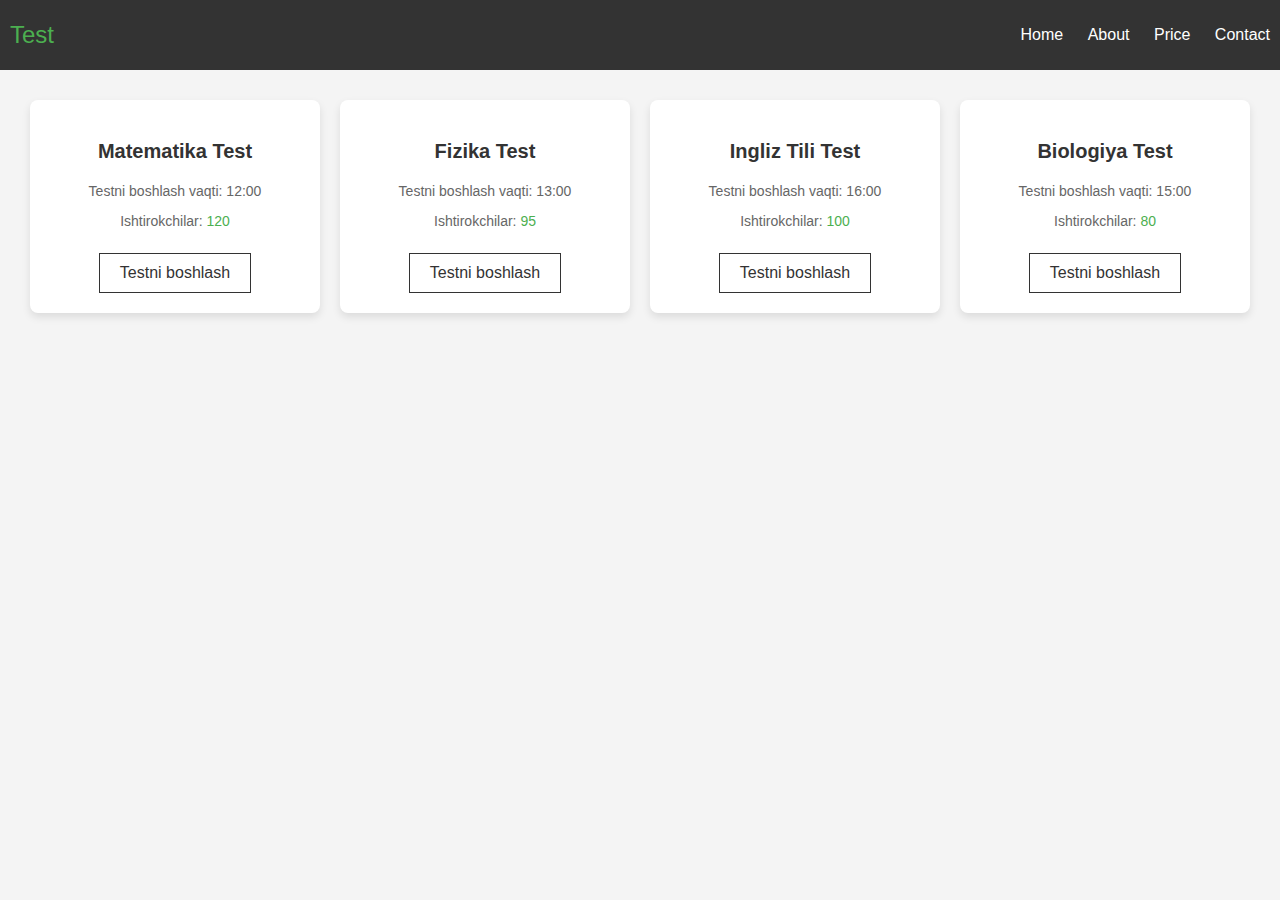
<file: index.html>
<!DOCTYPE html>
<html lang="en">
<head>
    <meta charset="UTF-8">
    <meta name="viewport" content="width=device-width, initial-scale=1.0">
    <title>Test Sayti</title>
    <link rel="stylesheet" href="style.css">
</head>
<body>
    
    <nav class="navbar">
        <span class="logo">Test</span>
        <ul class="nav-links">
            <li><a href="#">Home</a></li>
            <li><a href="#">About</a></li>
            <li><a href="#">Price</a></li>
            <li><a href="#">Contact</a></li>
        </ul>
    </nav>

    <div class="cards-container">
        <div class="card">
            <h3>Matematika Test</h3>
            <p class="card-info">Testni boshlash vaqti: <span class="time">12:00</span></p>
            <p class="participants">Ishtirokchilar: <span class="green">120</span></p>
            <a href="test-mathematics.html" class="start-button">Testni boshlash</a>
        </div>
        <div class="card">
            <h3>Fizika Test</h3>
            <p class="card-info">Testni boshlash vaqti: <span class="time">13:00</span></p>
            <p class="participants">Ishtirokchilar: <span class="green">95</span></p>
            <a href="fizika-test.html" class="start-button">Testni boshlash</a>
        </div>
        <div class="card">
            <h3>Ingliz Tili Test</h3>
            <p class="card-info">Testni boshlash vaqti: <span class="time">16:00</span></p>
            <p class="participants">Ishtirokchilar: <span class="green">100</span></p>
            <a href="test-english.html" class="start-button">Testni boshlash</a>
        </div>
        <div class="card">
            <h3>Biologiya Test</h3>
            <p class="card-info">Testni boshlash vaqti: <span class="time">15:00</span></p>
            <p class="participants">Ishtirokchilar: <span class="green">80</span></p>
            <a href="test-biology.html" class="start-button">Testni boshlash</a>
        </div>
    </div>

    <script src="script.js"></script>
    
</body>
</html>
</file>
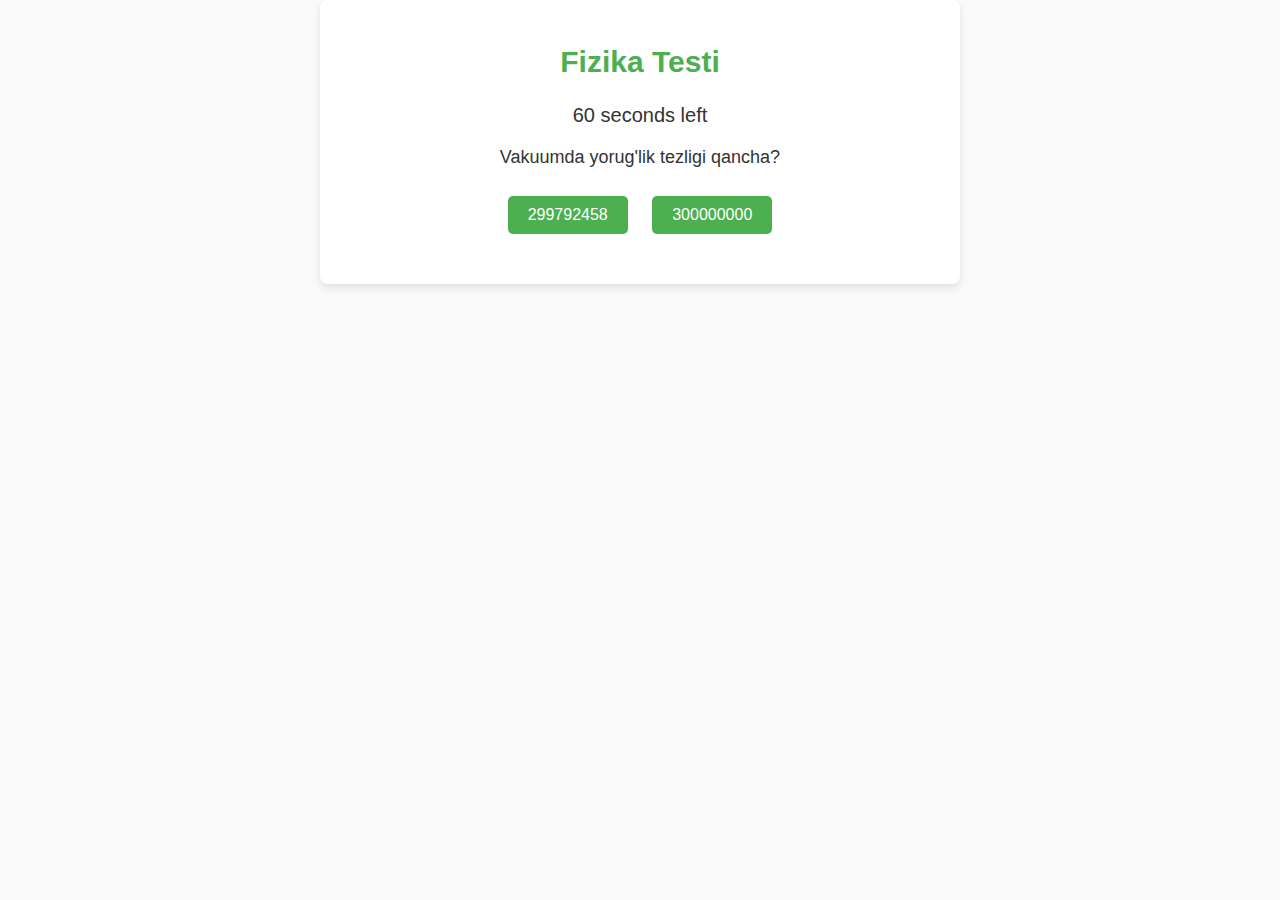
<file: fizika-test.html>
<!DOCTYPE html>
<html lang="en">
<head>
    <meta charset="UTF-8">
    <meta name="viewport" content="width=device-width, initial-scale=1.0">
    <title>Fizika Testi</title>
    <link rel="stylesheet" href="./hamma-test.css">
</head>
<body>
    <div class="test-container">
        <h2>Fizika Testi</h2>
        <p id="timer">60 seconds left</p>

        <div id="question-container" class="question-container">
            <p id="question-text">Savolni kuting...</p>
            <button class="answer" onclick="checkAnswer(0)">0</button>
            <button class="answer" onclick="checkAnswer(0)">0</button>
        </div>
        <p id="message"></p>
        <p id="result"></p>

        <div id="confetti-container" class="confetti-container"></div>

    </div>

    <script src="fizika.js"></script>
</body>
</html>
</file>
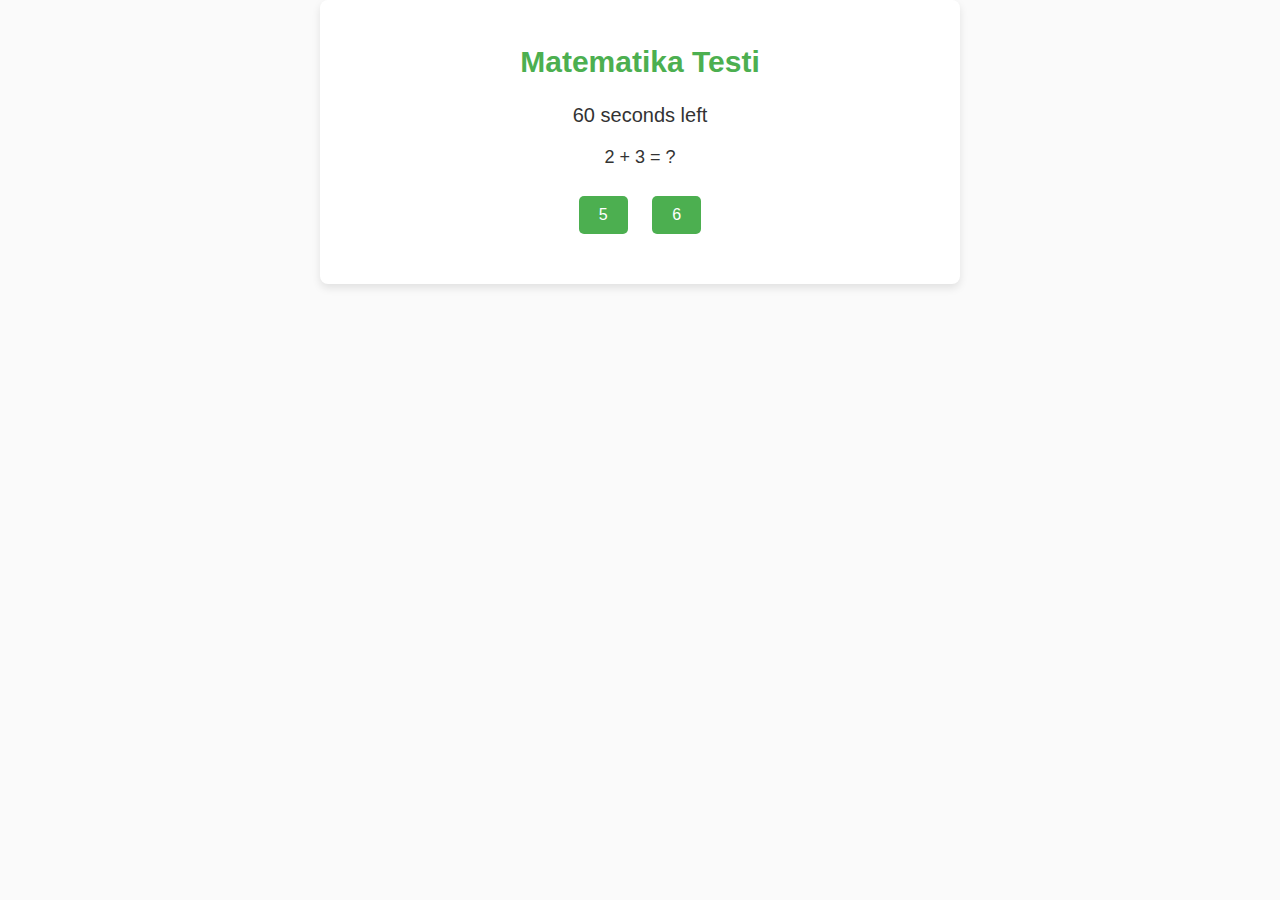
<file: test-mathematics.html>
<!DOCTYPE html>
<html lang="en">
<head>
    <meta charset="UTF-8">
    <meta name="viewport" content="width=device-width, initial-scale=1.0">
    <title>Matematika Test</title>
    <link rel="stylesheet" href="hamma-test.css">
</head>
<body>
    <div class="test-container">
        <h2>Matematika Testi</h2>
        <p id="timer">60 seconds left</p>

      
        <div id="question-container" class="question-container">
            <p id="question-text">Savolni kuting...</p>
            <button class="answer" onclick="checkAnswer(0)">0</button>
            <button class="answer" onclick="checkAnswer(0)">0</button>
        </div>
        <p id="message"></p> 
        <p id="result"></p> 

        
        <div id="confetti-container" class="confetti-container"></div>

    </div>

    <script src="test.js"></script>
</body>
</html>
</file>
<file: style.css>
body {
    font-family: Arial, sans-serif;
    margin: 0;
    padding: 0;
    background-color: #f4f4f4;
}


.navbar {
    background-color: #333;
    padding: 10px;
    display: flex;
    justify-content: space-between;
    align-items: center;
}

.navbar .logo {
    color: #4CAF50;
    font-size: 24px;
}

.navbar .nav-links {
    list-style-type: none;
    padding: 0;
}

.navbar .nav-links li {
    display: inline;
    margin-left: 20px;
}

.navbar .nav-links a {
    color: white;
    text-decoration: none;
}


.cards-container {
    align-items: center;
    justify-content: space-evenly;
    display: flex;
    flex-wrap: wrap;
    justify-content: space-around;
    margin: 20px;
}

.card {
    
    background-color: white;
    border-radius: 8px;
    width: 250px;
    padding: 20px;
    margin: 10px;
    box-shadow: 0 4px 8px rgba(0, 0, 0, 0.1);
    text-align: center;
    transition: transform 0.3s;
}

.card:hover {
    transform: scale(1.05);  /* Hover effect to scale the card */
}

.card h3 {
    font-size: 20px;
    color: #333;
}

.card-info, .participants {
    font-size: 14px;
    color: #666;
}

.green {
    color: #4CAF50;
}

.start-button {
    display: inline-block;
    background-color: white;
    color: #333;
    padding: 10px 20px;
    text-decoration: none;
    border: 1px solid #333;
    margin-top: 10px;
    transition: background-color 0.3s;
}

.start-button:hover {
    background-color: #4CAF50;
    color: white;
}
</file>
<file: hamma-test.css>
body {
    font-family: Arial, sans-serif;
    margin: 0;
    padding: 0;
    background-color: #fafafa;
}

.test-container {
    max-width: 600px;
    margin: 0 auto;
    padding: 20px;
    background-color: white;
    border-radius: 8px;
    box-shadow: 0 4px 8px rgba(0, 0, 0, 0.1);
    text-align: center;
}

h2 {
    font-size: 30px;
    color: #4CAF50;
}

#timer {
    font-size: 20px;
    margin: 20px 0;
    color: #333;
}

.question-container {
    margin-bottom: 20px;
}

.question-container p {
    font-size: 18px;
    color: #333;
}

.answer {
    background-color: #4CAF50;
    color: white;
    border: none;
    padding: 10px 20px;
    margin: 10px;
    cursor: pointer;
    font-size: 16px;
    border-radius: 5px;
    transition: background-color 0.3s;
}

.answer:hover {
    background-color: #45a049;
}

.answer:focus {
    outline: none;
}

#message {
    font-size: 16px;
    color: #333;
    margin-top: 10px;
}

#result {
    font-size: 18px;
    color: #333;
    margin-top: 20px;
    font-weight: bold;
}

.confetti-container {
    position: fixed;
    top: 0;
    left: 0;
    right: 0;
    bottom: 0;
    z-index: 1000;
    pointer-events: none; 
    display: none;
}

.confetti {
    position: absolute;
    width: 15px;
    height: 15px;
    background-color: plum;
    animation: confetti-fall 2s ease-in-out forwards; 

@keyframes confetti-fall {
    0% {
        transform: translateY(-100px) rotate(0deg);
        opacity: 1;
    }
    50% {
        transform: translateY(50vh) rotate(180deg);
        opacity: 0.8;
    }
    100% {
        transform: translateY(100vh) rotate(360deg);
        opacity: 0;
    }
}
}
</file>
